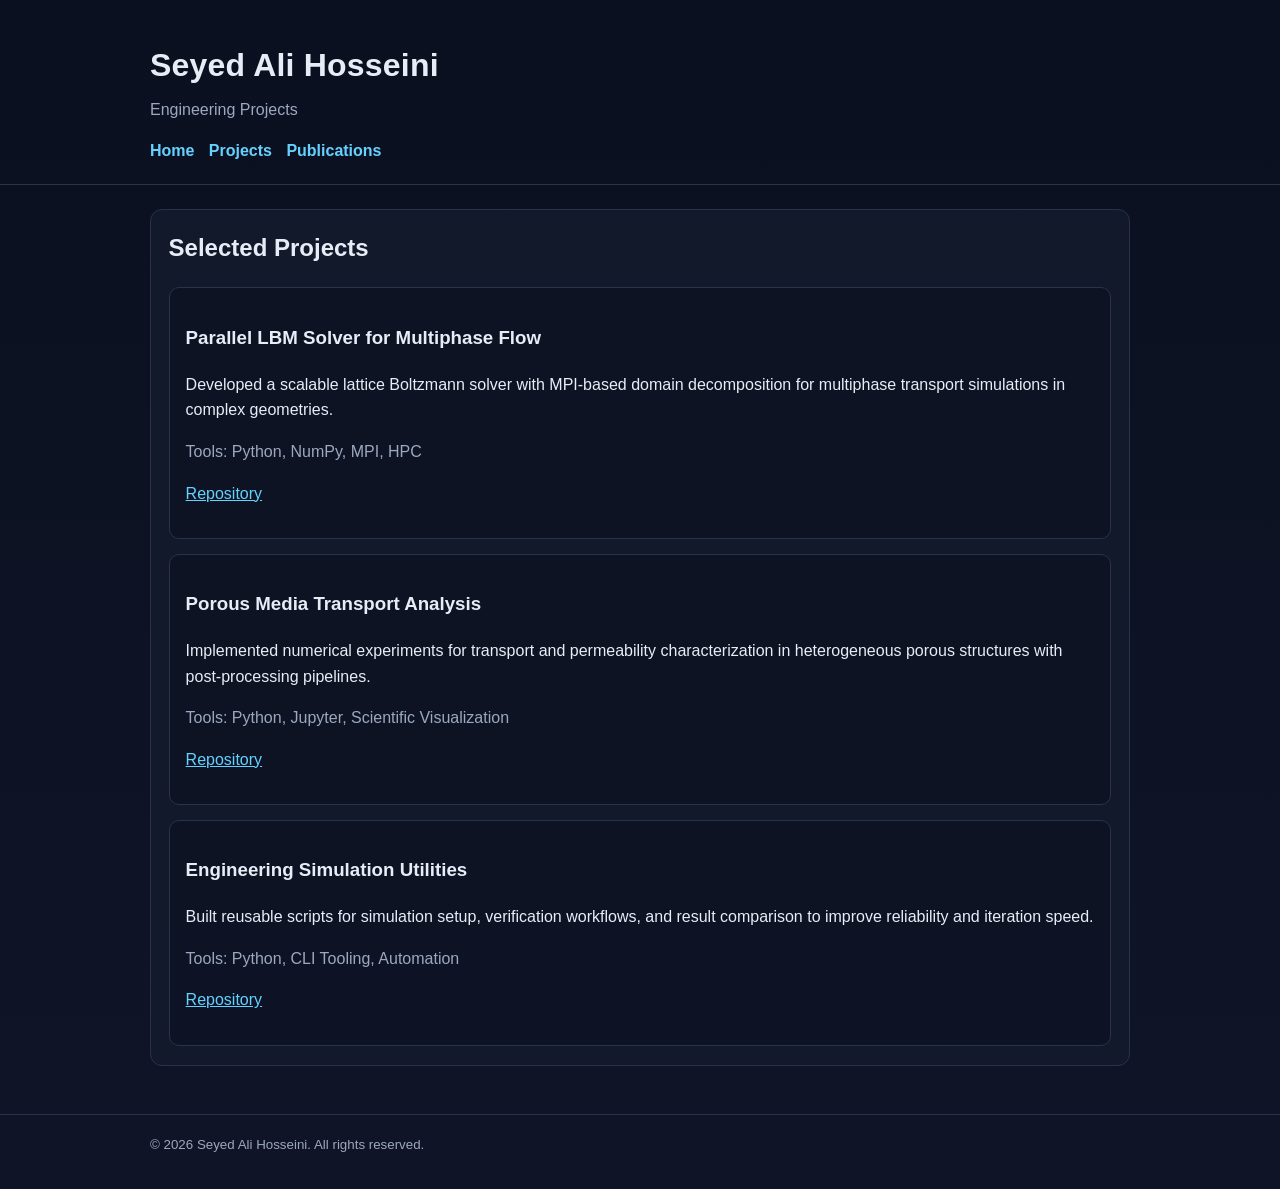
<file: projects.html>
<!doctype html>
<html lang="en">
<head>
  <meta charset="utf-8" />
  <meta name="viewport" content="width=device-width, initial-scale=1" />
  <title>Projects | Seyed Ali Hosseini</title>
  <meta name="description" content="Selected academic and engineering projects by Seyed Ali Hosseini." />
  <link rel="stylesheet" href="style.css" />
</head>
<body>
  <header class="site-header">
    <div class="container">
      <h1>Seyed Ali Hosseini</h1>
      <p class="tagline">Engineering Projects</p>
      <nav class="nav">
        <a href="index.html">Home</a>
        <a href="projects.html" aria-current="page">Projects</a>
        <a href="publications.html">Publications</a>
      </nav>
    </div>
  </header>

  <main class="container">
    <section class="panel">
      <h2>Selected Projects</h2>

      <article class="card">
        <h3>Parallel LBM Solver for Multiphase Flow</h3>
        <p>
          Developed a scalable lattice Boltzmann solver with MPI-based domain decomposition
          for multiphase transport simulations in complex geometries.
        </p>
        <p class="meta">Tools: Python, NumPy, MPI, HPC</p>
        <p><a href="https://github.com/hosseiniabhari66/project-1">Repository</a></p>
      </article>

      <article class="card">
        <h3>Porous Media Transport Analysis</h3>
        <p>
          Implemented numerical experiments for transport and permeability characterization
          in heterogeneous porous structures with post-processing pipelines.
        </p>
        <p class="meta">Tools: Python, Jupyter, Scientific Visualization</p>
        <p><a href="https://github.com/hosseiniabhari66/project-2">Repository</a></p>
      </article>

      <article class="card">
        <h3>Engineering Simulation Utilities</h3>
        <p>
          Built reusable scripts for simulation setup, verification workflows, and result
          comparison to improve reliability and iteration speed.
        </p>
        <p class="meta">Tools: Python, CLI Tooling, Automation</p>
        <p><a href="https://github.com/hosseiniabhari66/project-3">Repository</a></p>
      </article>
    </section>
  </main>

  <footer class="site-footer">
    <div class="container">
      <small>&copy; <span id="year"></span> Seyed Ali Hosseini. All rights reserved.</small>
    </div>
  </footer>

  <script src="script.js"></script>
</body>
</html>
</file>
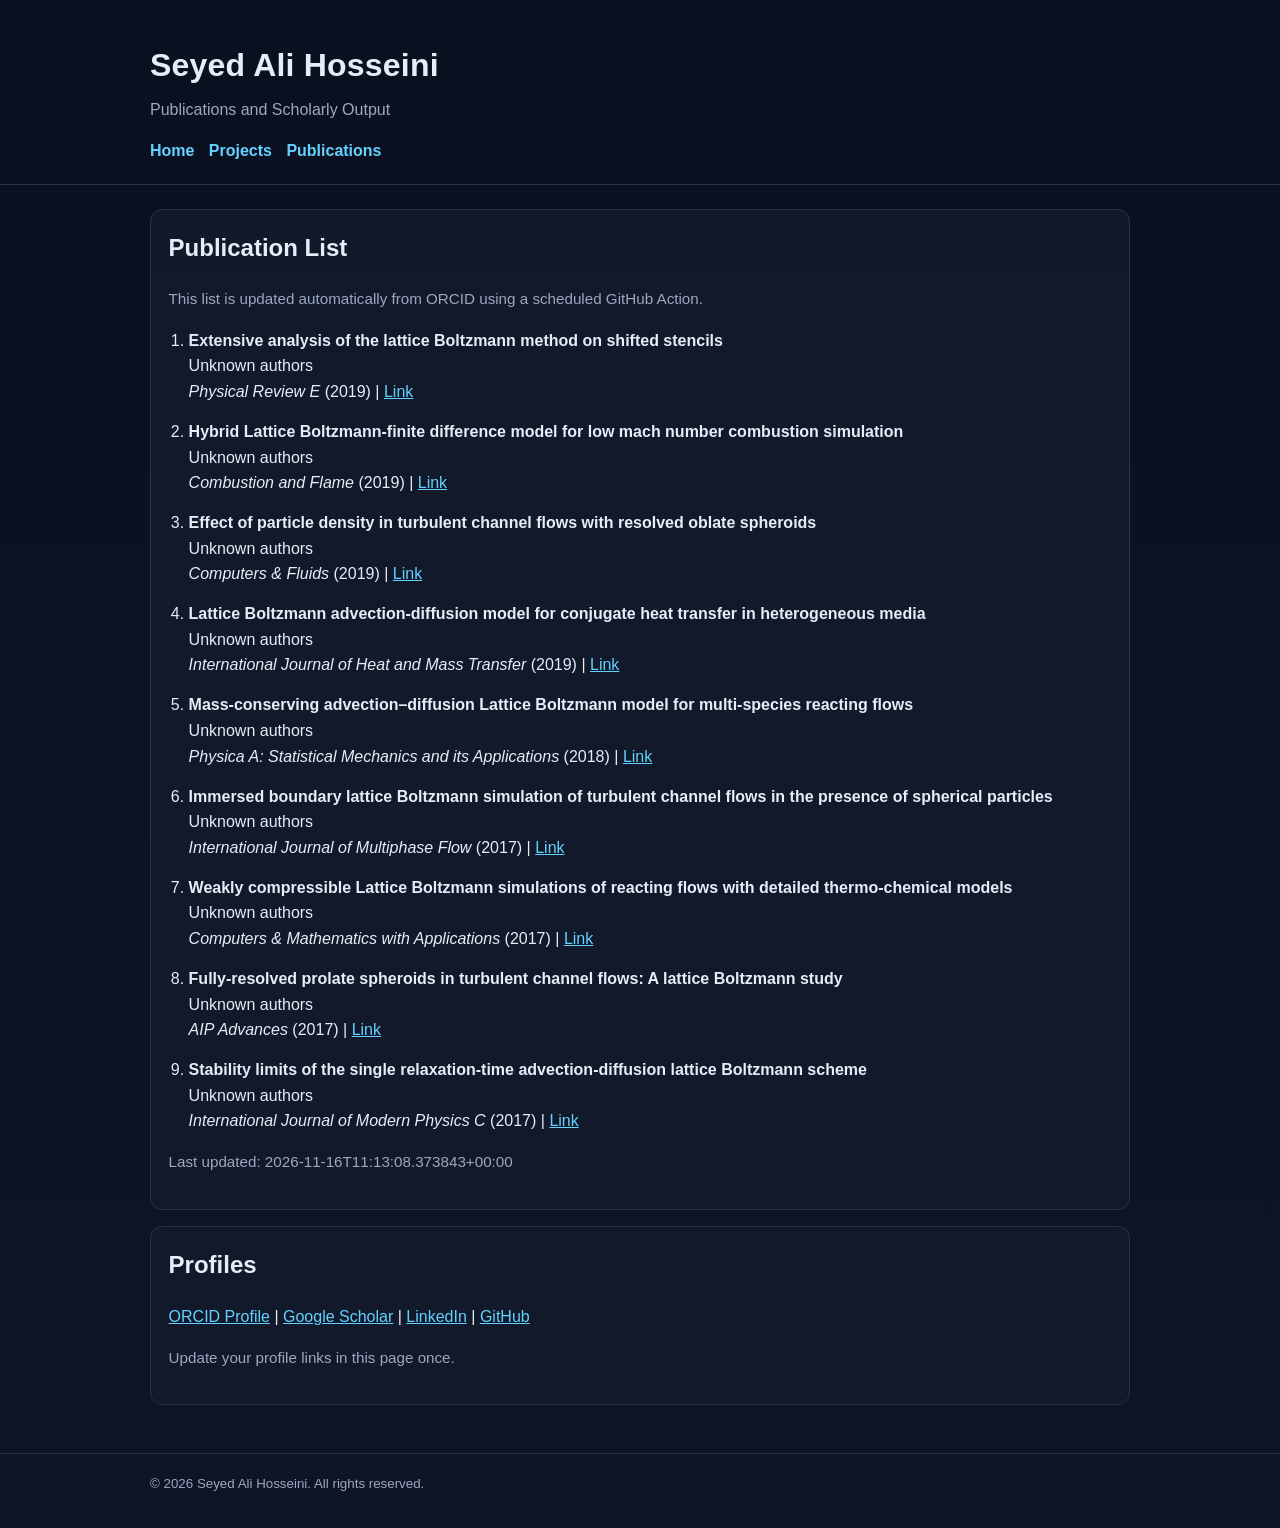
<file: publications.html>
<!doctype html>
<html lang="en">
<head>
  <meta charset="utf-8" />
  <meta name="viewport" content="width=device-width, initial-scale=1" />
  <title>Publications | Seyed Ali Hosseini</title>
  <meta name="description" content="Publication list and scholarly output by Seyed Ali Hosseini." />
  <link rel="stylesheet" href="style.css" />
</head>
<body>
  <header class="site-header">
    <div class="container">
      <h1>Seyed Ali Hosseini</h1>
      <p class="tagline">Publications and Scholarly Output</p>
      <nav class="nav">
        <a href="index.html">Home</a>
        <a href="projects.html">Projects</a>
        <a href="publications.html" aria-current="page">Publications</a>
      </nav>
    </div>
  </header>

  <main class="container">
    <section class="panel">
      <h2>Publication List</h2>
      <p class="note">
        This list is updated automatically from ORCID using a scheduled GitHub Action.
      </p>
      <ol id="publication-list" class="publication-list"></ol>
      <p id="publication-status" class="note"></p>
    </section>

    <section class="panel">
      <h2>Profiles</h2>
      <p>
        <a id="profile-link" href="https://orcid.org/">ORCID Profile</a> |
        <a href="https://scholar.google.com/">Google Scholar</a> |
        <a href="https://www.linkedin.com/">LinkedIn</a> |
        <a href="https://github.com/hosseiniabhari66">GitHub</a>
      </p>
      <p class="note">Update your profile links in this page once.</p>
    </section>
  </main>

  <footer class="site-footer">
    <div class="container">
      <small>&copy; <span id="year"></span> Seyed Ali Hosseini. All rights reserved.</small>
    </div>
  </footer>

  <script src="script.js"></script>
  <script src="publications.js"></script>
</body>
</html>
</file>
<file: style.css>
:root {
  --bg: #0b1020;
  --panel: #131a2c;
  --text: #e6edf7;
  --muted: #9ca8bf;
  --border: #27324b;
  --accent: #64d2ff;
  --accent-strong: #25b8f0;
}

* {
  box-sizing: border-box;
}

html,
body {
  margin: 0;
  padding: 0;
}

body {
  background: linear-gradient(180deg, #0b1020 0%, #0f1527 100%);
  color: var(--text);
  font-family: "Segoe UI", Roboto, Arial, sans-serif;
  line-height: 1.6;
}

.container {
  width: min(980px, 92%);
  margin: 0 auto;
}

.site-header {
  border-bottom: 1px solid var(--border);
  padding: 2.5rem 0 1.25rem;
}

h1 {
  margin: 0;
  letter-spacing: 0.2px;
}

.tagline {
  margin: 0.35rem 0 1rem;
  color: var(--muted);
}

.nav {
  display: flex;
  flex-wrap: wrap;
  gap: 0.9rem;
}

.nav a {
  color: var(--accent);
  text-decoration: none;
  font-weight: 600;
}

.nav a:hover {
  color: var(--accent-strong);
  text-decoration: underline;
}

main {
  padding: 1.5rem 0 2rem;
}

.panel {
  background: rgba(19, 26, 44, 0.85);
  border: 1px solid var(--border);
  border-radius: 12px;
  padding: 1.2rem 1.1rem;
  margin-bottom: 1rem;
}

h2 {
  margin-top: 0;
}

.profile-figure {
  margin: 0 0 1rem;
}

.profile-image {
  display: block;
  width: min(220px, 100%);
  height: auto;
  border: 1px solid var(--border);
  border-radius: 12px;
  background: rgba(12, 18, 33, 0.7);
}

.profile-image-placeholder {
  width: min(220px, 100%);
  height: 260px;
  display: grid;
  place-items: center;
  border: 2px dashed #6b7280;
  border-radius: 12px;
  background: rgba(12, 18, 33, 0.7);
  color: #cbd5e1;
  font-weight: 600;
}

.card {
  background: rgba(12, 18, 33, 0.7);
  border: 1px solid var(--border);
  border-radius: 10px;
  padding: 1rem;
  margin-top: 0.9rem;
}

.meta {
  color: var(--muted);
  margin-top: 0.4rem;
}

.links {
  display: flex;
  flex-wrap: wrap;
  gap: 0.6rem;
}

.button {
  border: 1px solid var(--accent-strong);
  color: var(--accent);
  padding: 0.45rem 0.75rem;
  border-radius: 8px;
  text-decoration: none;
  font-weight: 600;
}

.button:hover {
  background: rgba(37, 184, 240, 0.14);
}

.note {
  color: var(--muted);
  font-size: 0.95rem;
}

.publication-list {
  padding-left: 1.25rem;
}

.publication-list li {
  margin-bottom: 0.9rem;
}

a {
  color: var(--accent);
}

a:hover {
  color: var(--accent-strong);
}

.site-footer {
  border-top: 1px solid var(--border);
  padding: 1rem 0 2rem;
  color: var(--muted);
}
</file>
